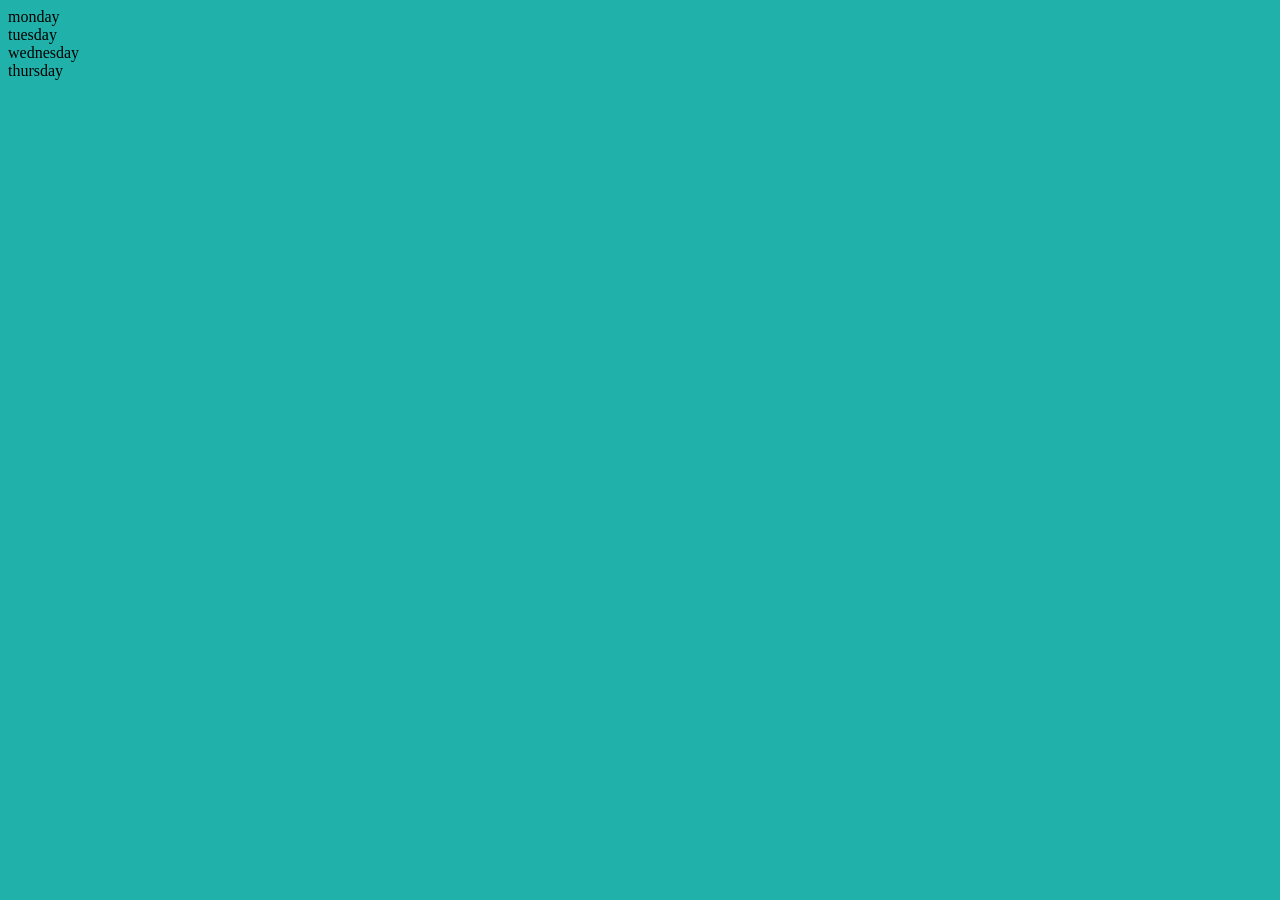
<file: 04_DOM/index.html>
<!DOCTYPE html>
<html lang="en">
<head>
    <meta charset="UTF-8">
    <meta name="viewport" content="width=device-width, initial-scale=1.0">
    <title>DOM</title>
    <style>
        #bg-color{
            background-color:blanchedalmond;
        } 

    </style>
</head>
<body style="background-color: lightseagreen;">
    <div class="parent">
        <div class ="day">monday</div>
        <div class ="day">tuesday</div>
        <div class ="day">wednesday</div>
        <div class ="day">thursday</div>
    </div>
</body>
<script>
    const parent = document.querySelector('.parent');
//    console.log(parent);
//    console.log(parent.children[3]);
//    console.log(parent.children[2].innerHTML);
//     console.log(parent.children.length);
//    for(let i = 0 ; i<parent.children.length ; i++){
//     console.log(parent.children[i].innerHTML);
//    }
//    const ans =parent.children;
//    const arr = Array.from(ans);//convert to array
//    arr.forEach((i)=>{
//     console.log(i);
//    })

    
    // parent.children[2].style["background-color"] = "red";
    // parent.children[1].style.color="orange";
    // console.log(parent.firstElementChild);//uske pura html de dega
    // console.log(parent.lastElementChild);
    const a = document.querySelector('.day');
    // console.log(a);
    // console.log(a.parentElement);//pura parent de dega 
    //console.log(a.nextElementSibling);//next batayega 


  
</script>
</html>
</file>
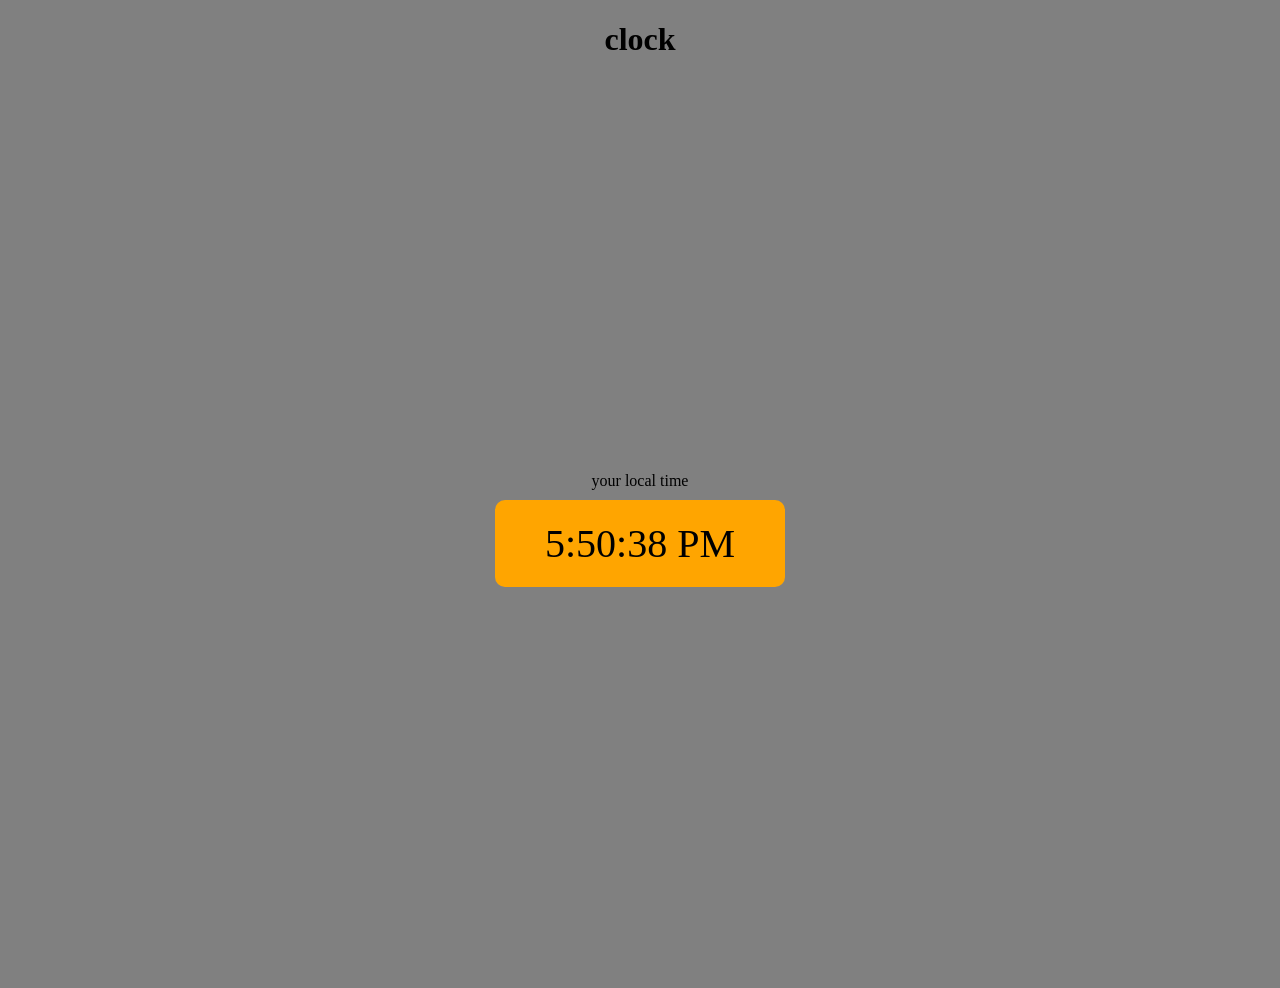
<file: 05_project1/index.html>
<!DOCTYPE html>
<html lang="en">

<head>
    <meta charset="UTF-8">
    <meta name="viewport" content="width=device-width, initial-scale=1.0">
    <title>Document</title>
    <style>
        body {
            background-color: gray;
        }

        .center {
            display: flex;
            height: 100vh;
            justify-content: center;
            align-items: center;
            flex-direction: column;
        }

        #heading {
            display: flex;
            justify-content: center;

        }

        #clock {
            font-size: 40px;
            background-color: orange;
            padding: 20px 50px;
            margin-top: 10px;
            border-radius: 10px;
        }
    </style>
</head>

<body>
    <h1 id="heading">clock</h1>
    <div class="center">
        <div id="banner">your local time</div>
        <div id="clock">
        </div>
    </div>
</body>
<script src="script.js"></script>

</html>
</file>
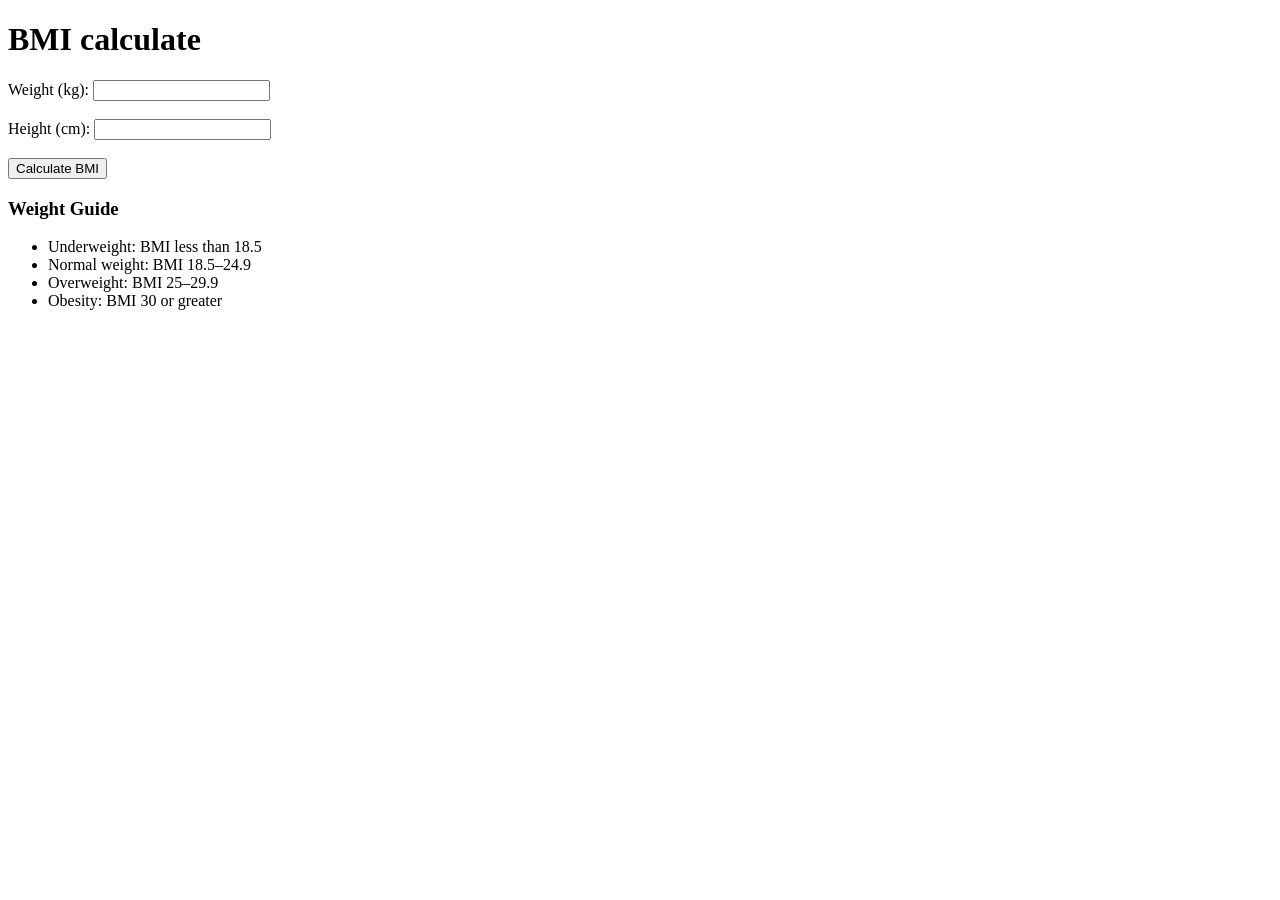
<file: 06_project2/index.html>
<!DOCTYPE html>
<html lang="en">

<head>
    <meta charset="UTF-8">
    <meta name="viewport" content="width=device-width, initial-scale=1.0">
    <title>Document</title>
</head>

<body
    background="https://images.unsplash.com/photo-1507525428034-b723cf961d3e?ixlib=rb-4.0.3&ixid=M3wxMjA3fDB8MHxwaG90by1wYWdlfHx8fGVufDB8fHx8&auto=format&fit=crop&w=1170&q=80">
    <h1>BMI calculate</h1>
    <form>
        <label for="weight">Weight (kg):</label>
        <input type="text" id="weight" name="weight">
        <br><br>
        <label for="height">Height (cm):</label>
        <input type="text" id="height" name="height">
        <br><br>
        <button type="submit">Calculate BMI</button>
        <div id="result"></div>
        <!-- <div id="weight-guide"></div> -->
        <h3>Weight Guide</h3>
        <ul>
            <li>Underweight: BMI less than 18.5</li>
            <li>Normal weight: BMI 18.5–24.9</li>
            <li>Overweight: BMI 25–29.9</li>
            <li>Obesity: BMI 30 or greater</li>
        </ul>
        <h2>
            <div id="weight-guide"></div>
        </h2>
    </form>
    <script src="script.js"></script>
</body>
</file>
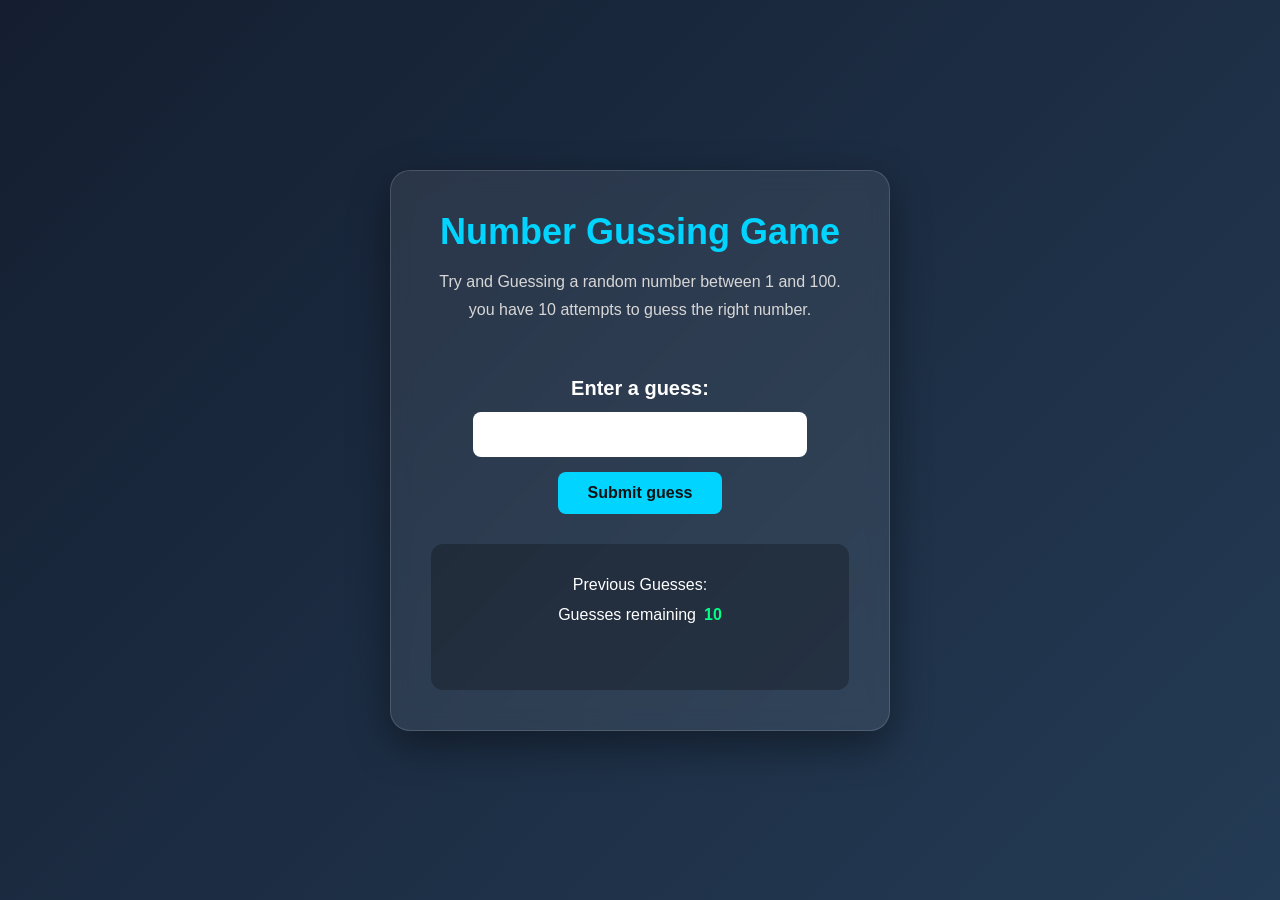
<file: 07_project3/index.html>
<!DOCTYPE html>
<html lang="en">

<head>
    <meta charset="UTF-8">
    <meta name="viewport" content="width=device-width, initial-scale=1.0">
    <title>Number Guessing game</title>
    <link rel="stylesheet" href="style.css">
</head>

<body style="background-color:#212121; color:#fff">
    <div id="wrapper">
        <h1>Number Gussing Game</h1>
        <p>Try and Guessing a random number between 1 and 100.</p>
        <p>you have 10 attempts to guess the right number.</p>
        <br>
        <form class="form">
            <label for="guessField" id="guess">Enter a guess: </label>
            <input type="text" id="guessField" class="guessField">
            <input type="submit" id="subt" value="Submit guess" class="guessSubmit">
        </form>
        <div class="resultParas">
            <p>Previous Guesses: <span class='guesses'></span></p>
            <p>Guesses remaining<span class="lastResult">10</span></p>
            <p class="lowOrHi"></p>
        </div>
    </div>
    <script src="script.js"></script>
</body>

</html>
</file>
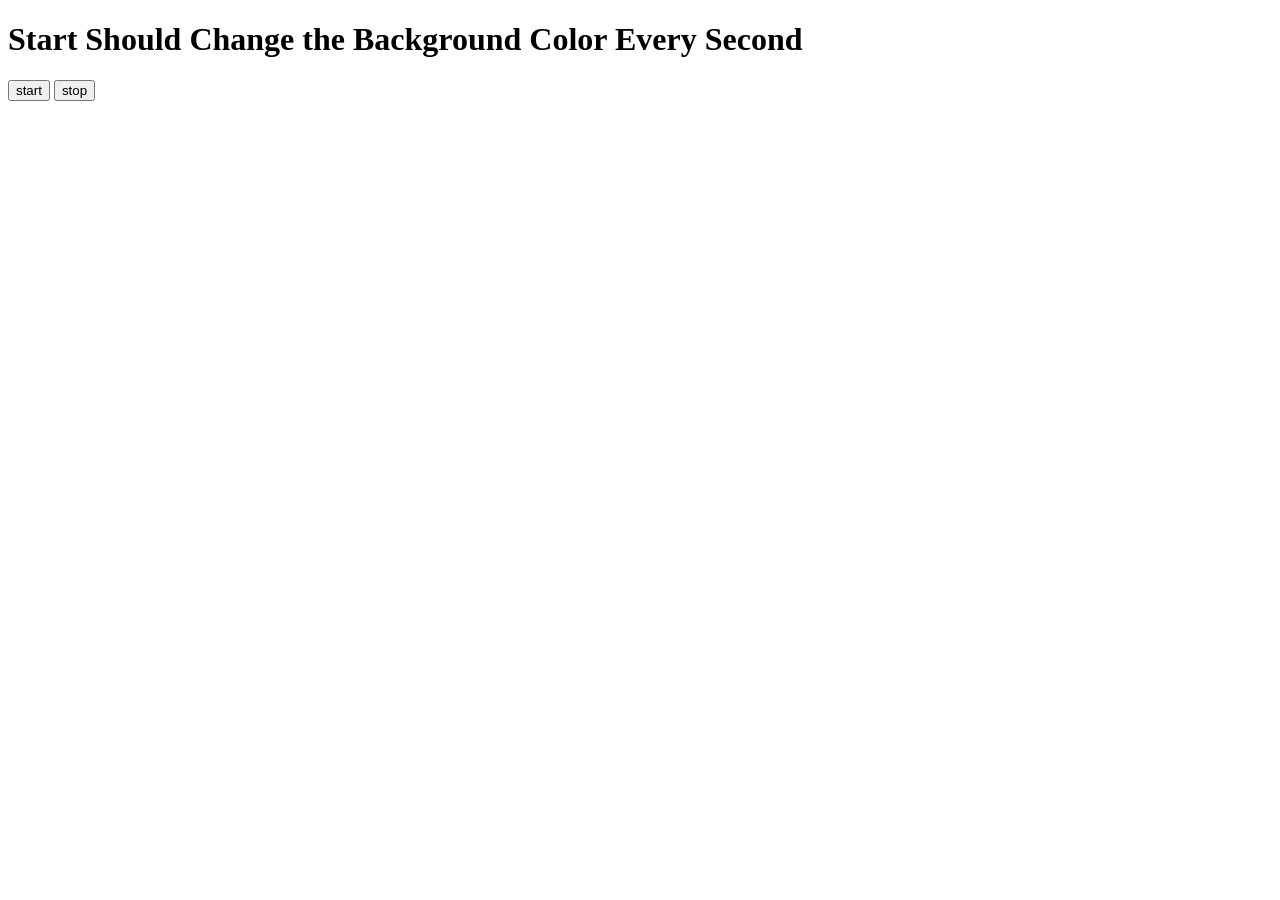
<file: project4/index.html>
<!DOCTYPE html>
<html lang="en">

<head>
    <meta charset="UTF-8">
    <meta name="viewport" content="width=device-width, initial-scale=1.0">
    <title>Document</title>
</head>

<body>
    <h1>Start Should Change the Background Color Every Second</h1>
    <button id="start">start</button>
    <button id="stop">stop</button>
</body>
<script>
    const start = document.getElementById("start");
    const stop = document.getElementById("stop");
    let intervalId;
    const randomColor = function () {
        const hex = '123456789ABCDEF';
        let color = "#";
        for (let i = 0; i < 6; i++) {
            color += hex[Math.floor(Math.random() * 16)]//humko jaha tak ki value chaiye hoti hai uske into karte hai
        }
        return color;
    }
    start.addEventListener('click', function () {
        const changeBGColor = function () {
            document.body.style.backgroundColor = randomColor();
        }
        if (!intervalId) {//agr interval id null hai tohi chale
            intervalId = setInterval(changeBGColor, 1000);
        }

    })
    stop.addEventListener('click', function () {
        clearInterval(intervalId)
        intervalId = null;
    })
</script>

</html>
</file>
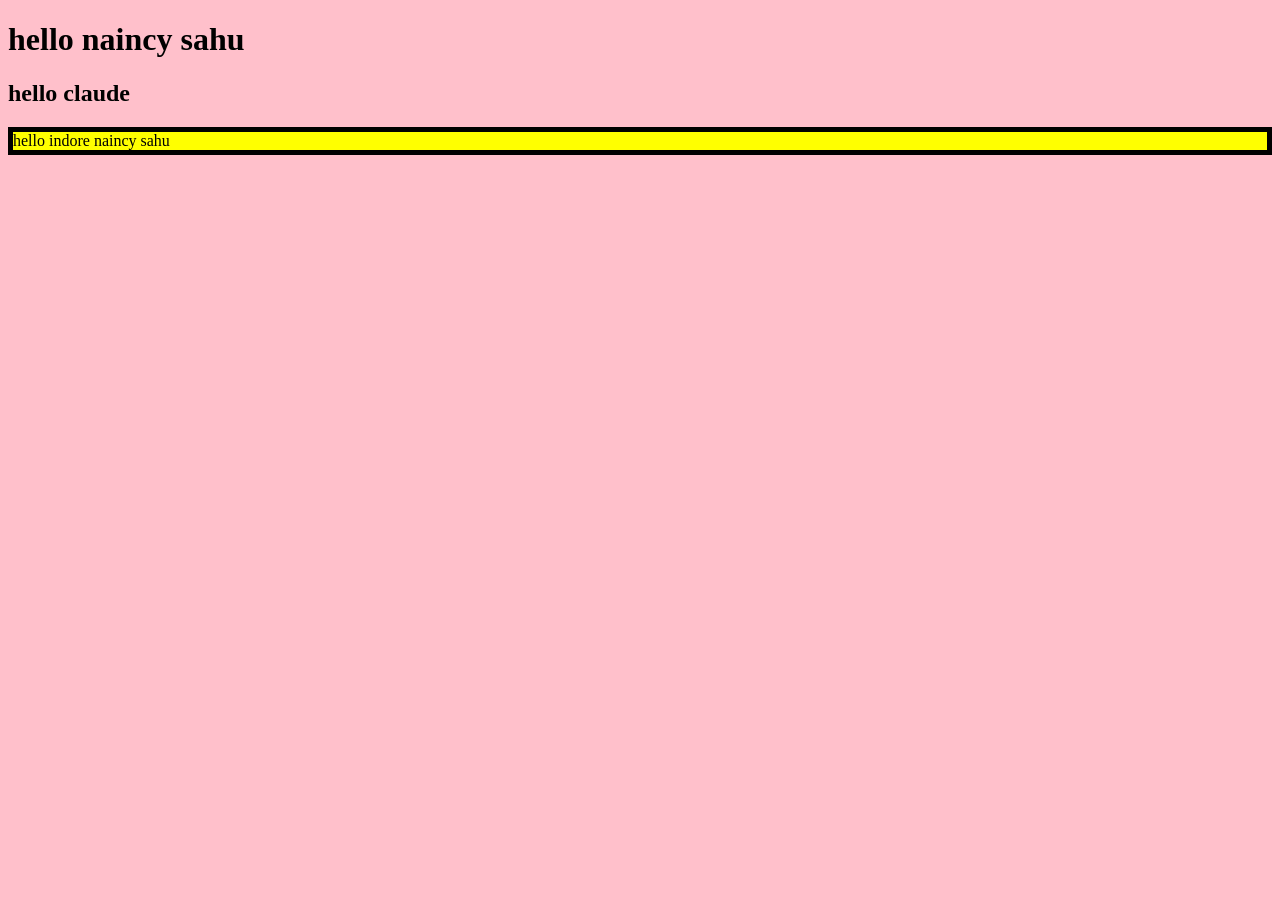
<file: 04_DOM/second.html>
<!DOCTYPE html>
<html lang="en">
<head>
    <meta charset="UTF-8">
    <meta name="viewport" content="width=device-width, initial-scale=1.0">
    <title>Document</title>
</head>
<body style="background-color: pink;">
    <h1>hello naincy sahu</h1>
    <h2>hello claude </h2>
    <script>
       const div= document.createElement('div');
       console.log(div);
       div.className='title';
      // div.id='heading';
       div.setAttribute('id','heading');
       div.setAttribute('title','learning');
       div.textContent='hello indore';//iski jagha hum necha wali do line likh sakhte hai
      const addtext= document.createTextNode("  naincy sahu");
      div.appendChild(addtext);
      document.body.appendChild(div);//us tag ko body mai append karne padega 
      div.style.backgroundColor='yellow';
      div.style.border="5px solid black";
      
    </script>
   
</body>
</html>
</file>
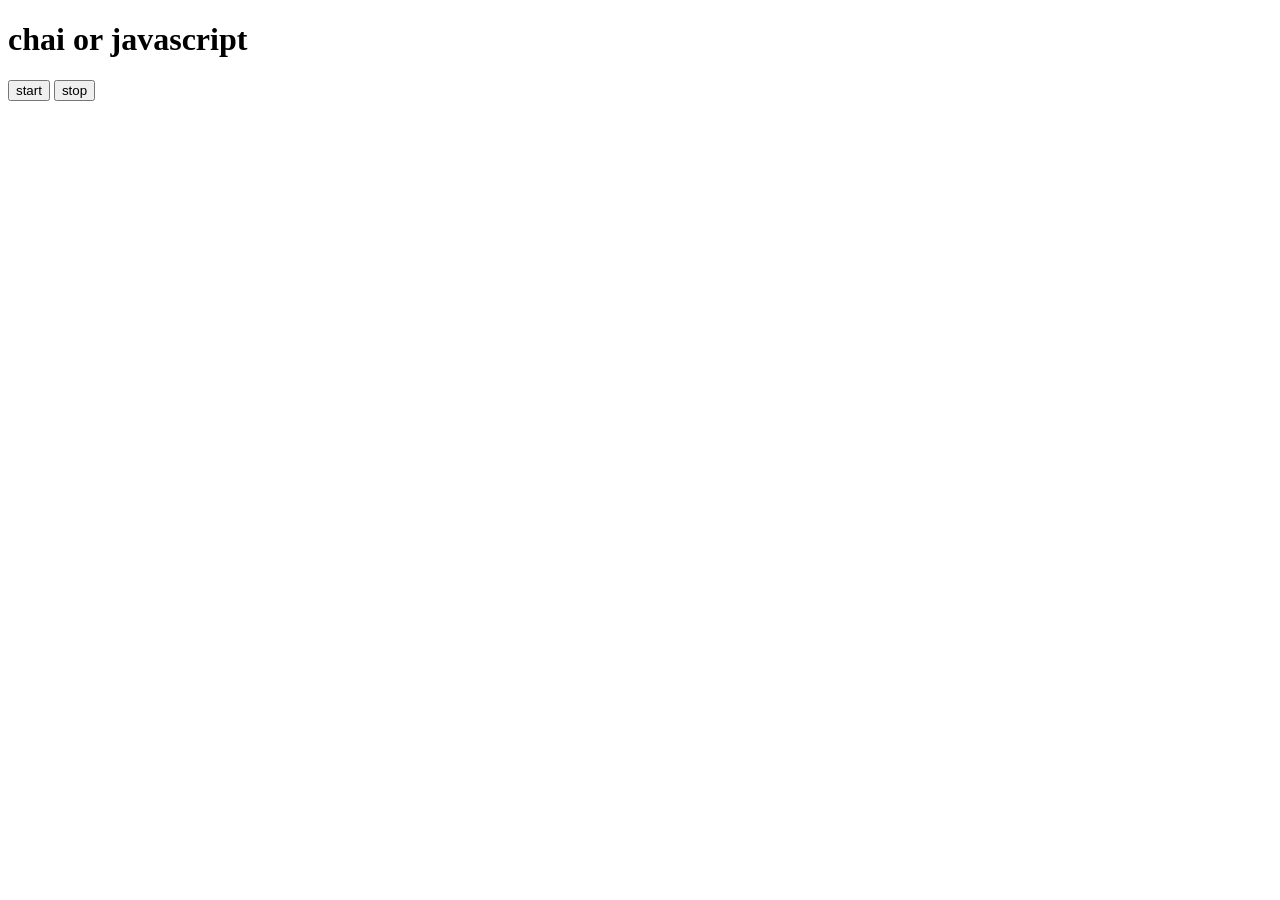
<file: 08_events/three.html>
<!DOCTYPE html>
<html lang="en">

<head>
    <meta charset="UTF-8">
    <meta name="viewport" content="width=device-width, initial-scale=1.0">
    <title>Document</title>
</head>

<body>
    <h1>chai or javascript</h1>
    <button id="start">start</button>
    <button id="stop">stop</button>
</body>
<script>
    const sayDate = function (str) {
        console.log(str, "naincy sahu", Date.now());
    }

    const start = document.getElementById("start");
    const end = document.getElementById("stop");
    let intervalId;

    start.addEventListener('click', function () {
        intervalId = setInterval(sayDate, 5000, "hii");
        console.log(intervalId);
    })

    end.addEventListener('click', function () {
        clearInterval(intervalId);
    })
</script>

</html>
</file>
<file: 07_project3/style.css>
* {
    margin: 0;
    padding: 0;
    box-sizing: border-box;
}

body {
    min-height: 100vh;
    display: flex;
    justify-content: center;
    align-items: center;
    font-family: Arial, Helvetica, sans-serif;
    background: linear-gradient(135deg, #141e30, #243b55) !important;
    color: #fff;
}

#wrapper {
    width: 90%;
    max-width: 500px;
    padding: 40px;
    text-align: center;

    background: rgba(255, 255, 255, 0.08);
    border: 1px solid rgba(255, 255, 255, 0.15);
    border-radius: 20px;

    box-shadow: 0 15px 40px rgba(0, 0, 0, 0.4);
    backdrop-filter: blur(10px);
}

h1 {
    font-size: 36px;
    margin-bottom: 20px;
    color: #00d4ff;
}

#wrapper>p {
    margin: 10px 0;
    color: #d7d7d7;
    font-size: 16px;
}

.form {
    margin-top: 30px;
}

#guess {
    display: block;
    font-size: 20px;
    margin-bottom: 12px;
    font-weight: bold;
}

#guessField {
    width: 80%;
    padding: 12px 15px;
    border: none;
    border-radius: 8px;

    font-size: 18px;
    text-align: center;

    outline: none;
    background: #fff;
    color: #222;
}

#guessField:focus {
    box-shadow: 0 0 10px #00d4ff;
}

.guessSubmit {
    display: block;
    margin: 15px auto 0;

    padding: 12px 30px;
    border: none;
    border-radius: 8px;

    background: #00d4ff;
    color: #111;

    font-size: 16px;
    font-weight: bold;

    cursor: pointer;
    transition: 0.3s;
}

.guessSubmit:hover {
    background: #00a8cc;
    transform: translateY(-2px);
}

.resultParas {
    margin-top: 30px;
    padding: 20px;

    background: rgba(0, 0, 0, 0.25);
    border-radius: 12px;
}

.resultParas p {
    margin: 12px 0;
    font-size: 16px;
}

.guesses {
    color: #00d4ff;
    font-weight: bold;
}

.lastResult {
    margin-left: 8px;
    color: #00ff88;
    font-weight: bold;
}

.lowOrHi {
    font-size: 18px !important;
    font-weight: bold;
    color: #ffcc00;
    min-height: 22px;
}

@media (max-width: 500px) {
    #wrapper {
        padding: 25px 20px;
    }

    h1 {
        font-size: 28px;
    }

    #guessField {
        width: 100%;
    }
}
</file>
